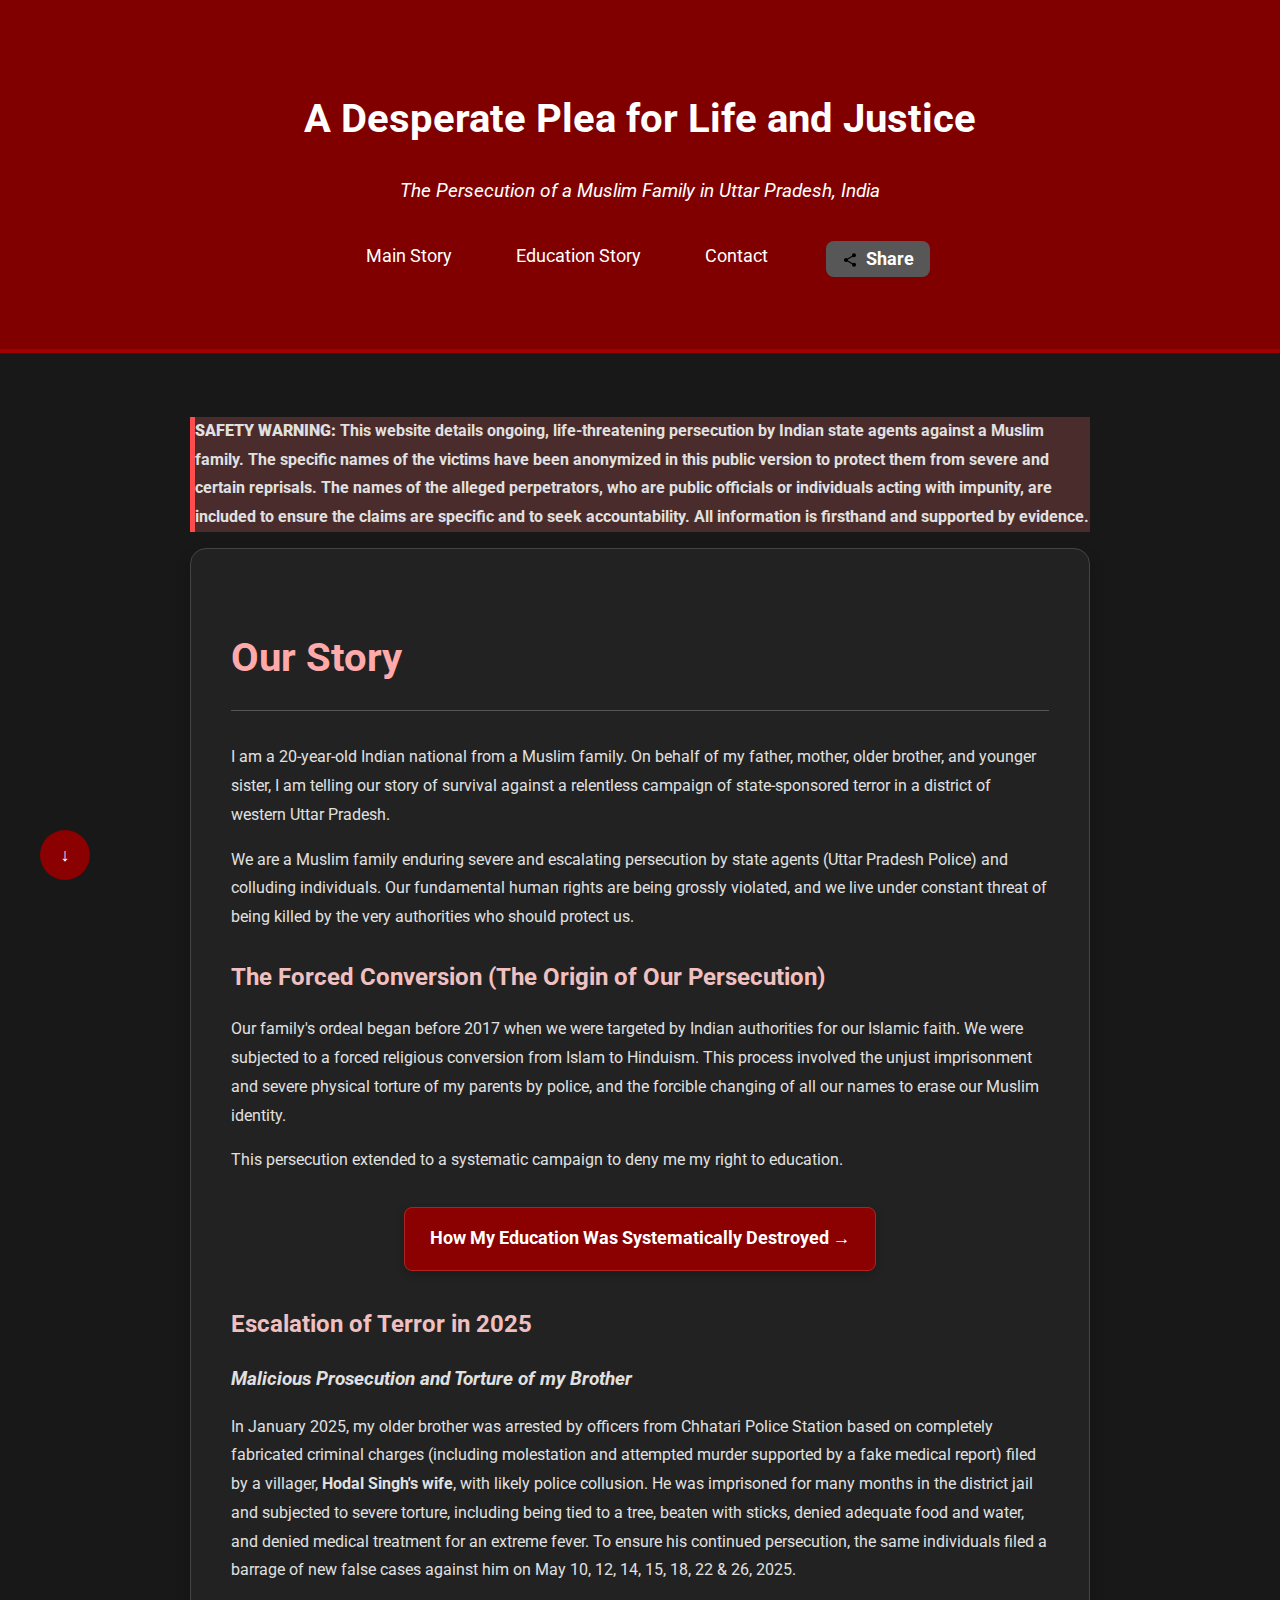
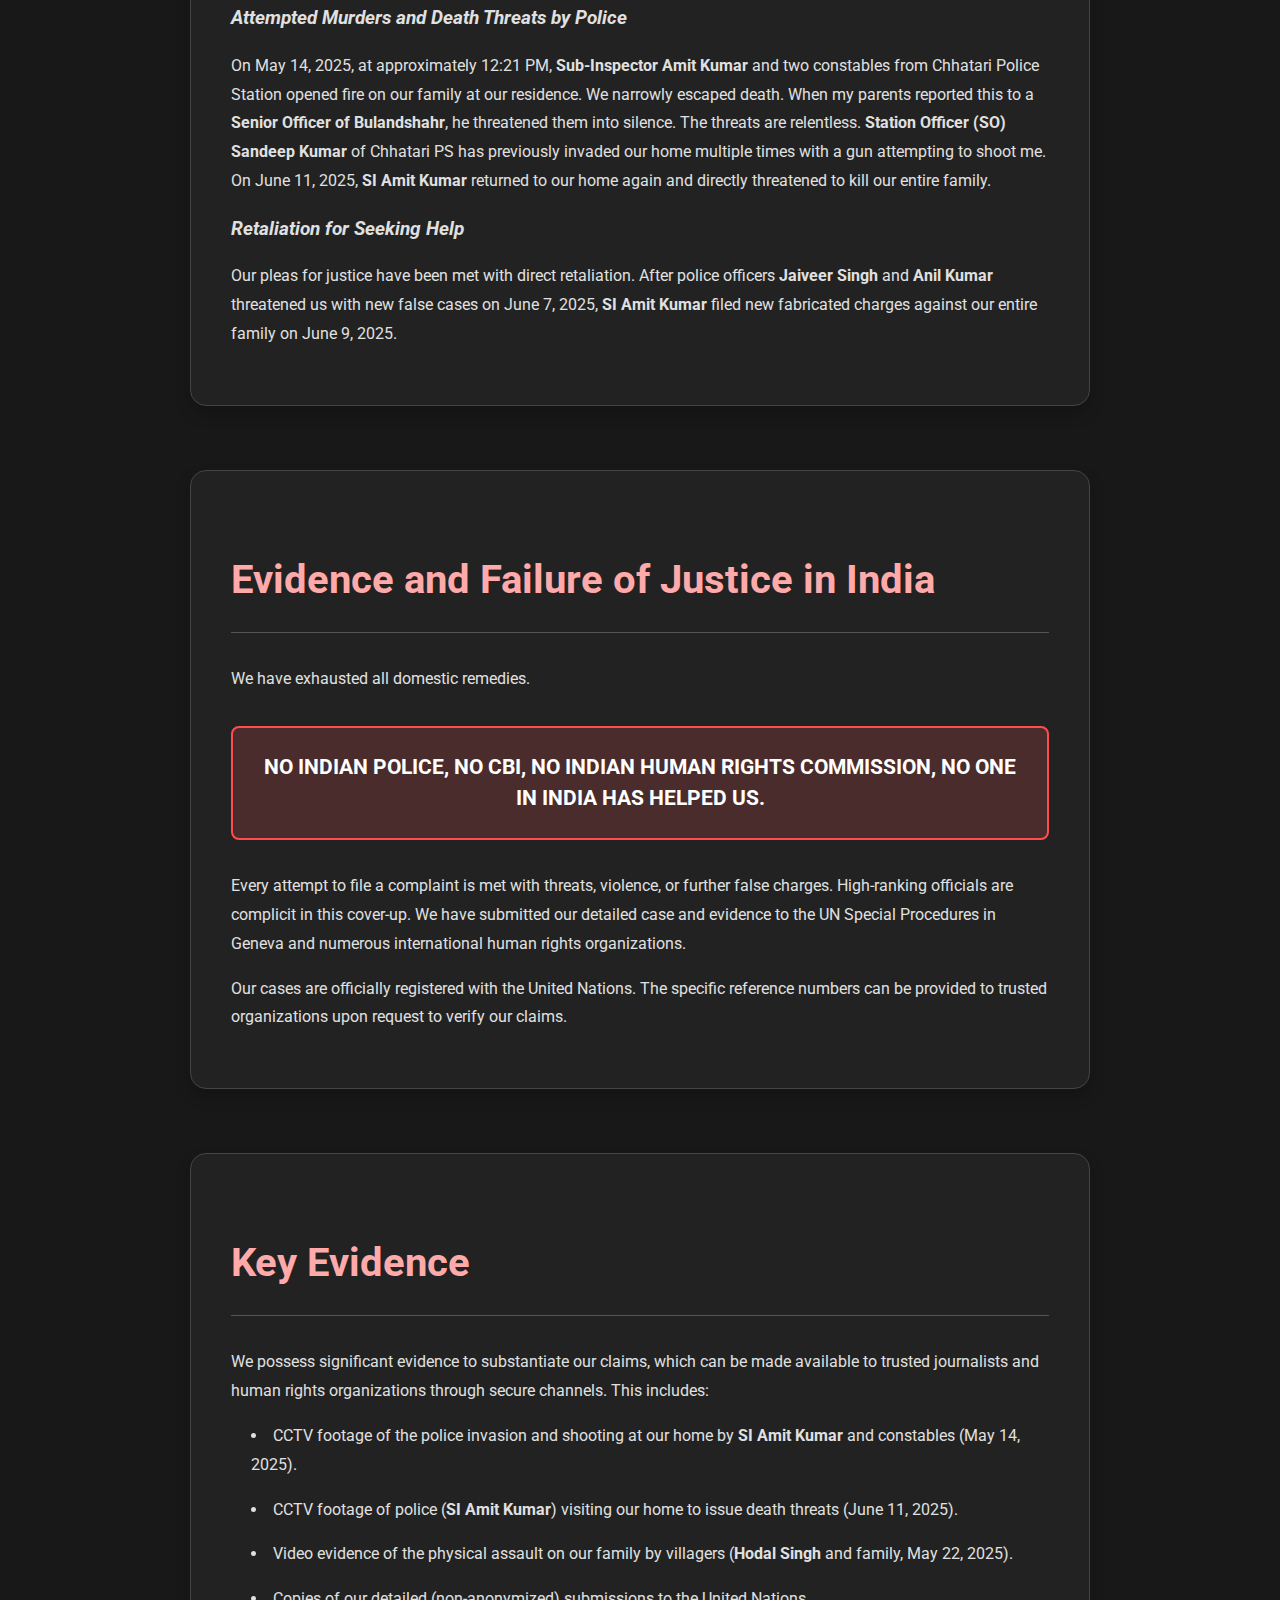
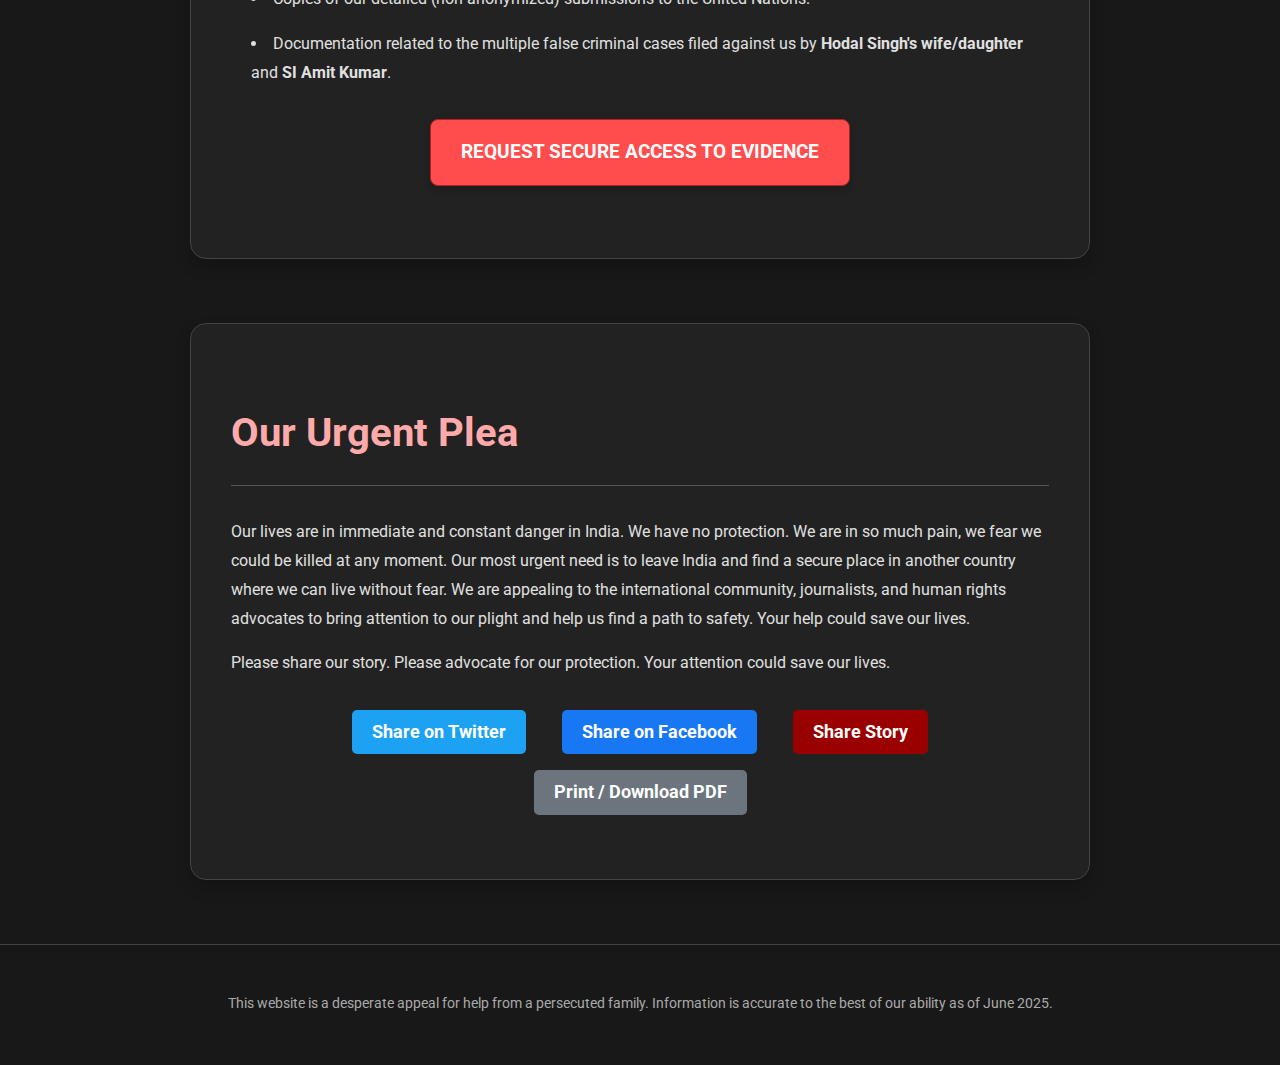
<file: index.html>
<!DOCTYPE html>
<html lang="en">
<head>
    <meta charset="UTF-8">
<!-- Google tag (gtag.js) -->
<script async src="https://www.googletagmanager.com/gtag/js?id=G-2F0FGEMJSQ"></script>
<script>
  window.dataLayer = window.dataLayer || [];
  function gtag(){dataLayer.push(arguments);}
  gtag('js', new Date());

  gtag('config', 'G-2F0FGEMJSQ');
</script>
    <meta name="viewport" content="width=device-width, initial-scale=1.0">
    <title>An Urgent Plea for Justice: Persecution of a Muslim Family in India</title>
    <meta name="description" content="The story of an Indian Muslim family facing forced conversion, police torture, attempted murders by named officials, and malicious prosecution in Uttar Pradesh, India.">
    <meta name="google-site-verification" content="EBd3vkMq4-QWsZ9kkEVolc2pK1r_UtcwUhsVyG9e6uw" />

    <!-- Open Graph / Facebook -->
    <meta property="og:type" content="website">
    <meta property="og:url" content="https://indianhumanrightscase.github.io/">
    <meta property="og:title" content="An Urgent Plea for Justice: Persecution of a Muslim Family in India">
    <meta property="og:description" content="The story of an Indian Muslim family facing forced conversion, police torture, attempted murders by named officials, and malicious prosecution in Uttar Pradesh, India.">
    <meta property="og:image" itemprop="image" content="https://indianhumanrightscase.github.io/images/social-preview.webp">
    <meta property="og:image:secure_url" content="https://indianhumanrightscase.github.io/images/social-preview.webp">
    <meta property="og:image:type" content="image/webp">
    <meta property="og:image:width" content="1200">
    <meta property="og:image:height" content="630">

    <!-- Twitter -->
    <meta name="twitter:card" content="summary_large_image">
    <meta name="twitter:url" content="https://indianhumanrightscase.github.io/">
    <meta name="twitter:title" content="An Urgent Plea for Justice: Persecution of a Muslim Family in India">
    <meta name="twitter:description" content="The story of an Indian Muslim family facing forced conversion, police torture, attempted murders by named officials, and malicious prosecution in Uttar Pradesh, India.">
    <meta name="twitter:image" content="https://indianhumanrightscase.github.io/images/social-preview.webp">
    <link rel="icon" href="images/favicon.svg" type="image/svg+xml">
    <!-- Link to your CSS file -->
    <link rel="stylesheet" href="normalize.css">
    <link rel="stylesheet" href="style.css">
    <!-- Google Fonts for better readability -->
    <link rel="preconnect" href="https://fonts.googleapis.com">
    <link rel="preconnect" href="https://fonts.gstatic.com" crossorigin>
    <link href="https://fonts.googleapis.com/css2?family=Roboto:wght@400;700&display=swap" rel="stylesheet">
</head>
<body>
    <div data-include="header.html"></div>
    <main>
        <aside class="disclaimer" role="alert">
            <p><strong>SAFETY WARNING:</strong> This website details ongoing, life-threatening persecution by Indian state agents against a Muslim family. The specific names of the victims have been anonymized in this public version to protect them from severe and certain reprisals. The names of the alleged perpetrators, who are public officials or individuals acting with impunity, are included to ensure the claims are specific and to seek accountability. All information is firsthand and supported by evidence.</p>
        </aside>
        <section id="story">
            <h2>Our Story</h2>
            <p>I am a 20-year-old Indian national from a Muslim family. On behalf of my father, mother, older brother, and younger sister, I am telling our story of survival against a relentless campaign of state-sponsored terror in a district of western Uttar Pradesh.</p>
            <p>We are a Muslim family enduring severe and escalating persecution by state agents (Uttar Pradesh Police) and colluding individuals. Our fundamental human rights are being grossly violated, and we live under constant threat of being killed by the very authorities who should protect us.</p>
            <h3>The Forced Conversion (The Origin of Our Persecution)</h3>
            <p>Our family's ordeal began before 2017 when we were targeted by Indian authorities for our Islamic faith. We were subjected to a forced religious conversion from Islam to Hinduism. This process involved the unjust imprisonment and severe physical torture of my parents by police, and the forcible changing of all our names to erase our Muslim identity.</p>
      <p>This persecution extended to a systematic campaign to deny me my right to education.</p>
      <div class="details-link-container">
        <a href="education.html" class="details-link">How My Education Was Systematically Destroyed →</a>
      </div>
            <h3>Escalation of Terror in 2025</h3>
            <h4>Malicious Prosecution and Torture of my Brother</h4>
            <p>In January 2025, my older brother was arrested by officers from Chhatari Police Station based on completely fabricated criminal charges (including molestation and attempted murder supported by a fake medical report) filed by a villager, <strong>Hodal Singh's wife</strong>, with likely police collusion. He was imprisoned for many months in the district jail and subjected to severe torture, including being tied to a tree, beaten with sticks, denied adequate food and water, and denied medical treatment for an extreme fever. To ensure his continued persecution, the same individuals filed a barrage of new false cases against him on May 10, 12, 14, 15, 18, 22 & 26, 2025.</p>
            <h4>Attempted Murders and Death Threats by Police</h4>
            <p>On May 14, 2025, at approximately 12:21 PM, <strong>Sub-Inspector Amit Kumar</strong> and two constables from Chhatari Police Station opened fire on our family at our residence. We narrowly escaped death. When my parents reported this to a <strong>Senior Officer of Bulandshahr</strong>, he threatened them into silence. The threats are relentless. <strong>Station Officer (SO) Sandeep Kumar</strong> of Chhatari PS has previously invaded our home multiple times with a gun attempting to shoot me. On June 11, 2025, <strong>SI Amit Kumar</strong> returned to our home again and directly threatened to kill our entire family.</p>
            <h4>Retaliation for Seeking Help</h4>
            <p>Our pleas for justice have been met with direct retaliation. After police officers <strong>Jaiveer Singh</strong> and <strong>Anil Kumar</strong> threatened us with new false cases on June 7, 2025, <strong>SI Amit Kumar</strong> filed new fabricated charges against our entire family on June 9, 2025.</p>
        </section>
        <section id="evidence-remedies">
            <h2>Evidence and Failure of Justice in India</h2>
            <p>We have exhausted all domestic remedies.</p>
            <p class="no-help-statement"><strong>No Indian Police, No CBI, No Indian Human Rights Commission, No One In India Has Helped Us.</strong></p>
            <p>Every attempt to file a complaint is met with threats, violence, or further false charges. High-ranking officials are complicit in this cover-up. We have submitted our detailed case and evidence to the UN Special Procedures in Geneva and numerous international human rights organizations.</p>
            <p>Our cases are officially registered with the United Nations. The specific reference numbers can be provided to trusted organizations upon request to verify our claims.</p>
        </section>
        <section id="key-evidence">
            <h2>Key Evidence</h2>
            <p>We possess significant evidence to substantiate our claims, which can be made available to trusted journalists and human rights organizations through secure channels. This includes:</p>
            <ul>
                <li>CCTV footage of the police invasion and shooting at our home by <strong>SI Amit Kumar</strong> and constables (May 14, 2025).</li>
                <li>CCTV footage of police (<strong>SI Amit Kumar</strong>) visiting our home to issue death threats (June 11, 2025).</li>
                <li>Video evidence of the physical assault on our family by villagers (<strong>Hodal Singh</strong> and family, May 22, 2025).</li>
                <li>Copies of our detailed (non-anonymized) submissions to the United Nations.</li>
                <li>Documentation related to the multiple false criminal cases filed against us by <strong>Hodal Singh's wife/daughter</strong> and <strong>SI Amit Kumar</strong>.</li>
            </ul>
            <div class="details-link-container">
                <a href="contact.html" class="details-link cta-button">Request Secure Access to Evidence</a>
            </div>
        </section>
        <section id="call-to-action">
            <h2>Our Urgent Plea</h2>
            <p>Our lives are in immediate and constant danger in India. We have no protection. We are in so much pain, we fear we could be killed at any moment. Our most urgent need is to leave India and find a secure place in another country where we can live without fear. We are appealing to the international community, journalists, and human rights advocates to bring attention to our plight and help us find a path to safety. Your help could save our lives.</p>
            <p>Please share our story. Please advocate for our protection. Your attention could save our lives.</p>
            <div class="share-buttons">
                <button class="share-btn twitter" aria-label="Share this story on Twitter">Share on Twitter</button>
                <button class="share-btn facebook" aria-label="Share this story on Facebook">Share on Facebook</button>
                <button class="share-btn js-share-button" aria-label="Share this story"><span class="share-text">Share Story</span></button>
                <button class="share-btn print" aria-label="Print or Download as PDF">Print / Download PDF</button>
            </div>
        </section>
    </main>
    <div data-include="footer.html"></div>
    <!-- Link to your JavaScript file -->
    <script src="include.js"></script>
    <script src="script.min.js"></script>
    <button id="go-to-bottom-btn" title="Go to bottom" aria-label="Go to the bottom of the page">↓</button>
    <button id="back-to-top-btn" title="Go to top" aria-label="Go back to the top of the page">↑</button>
</body>
</html>
</file>
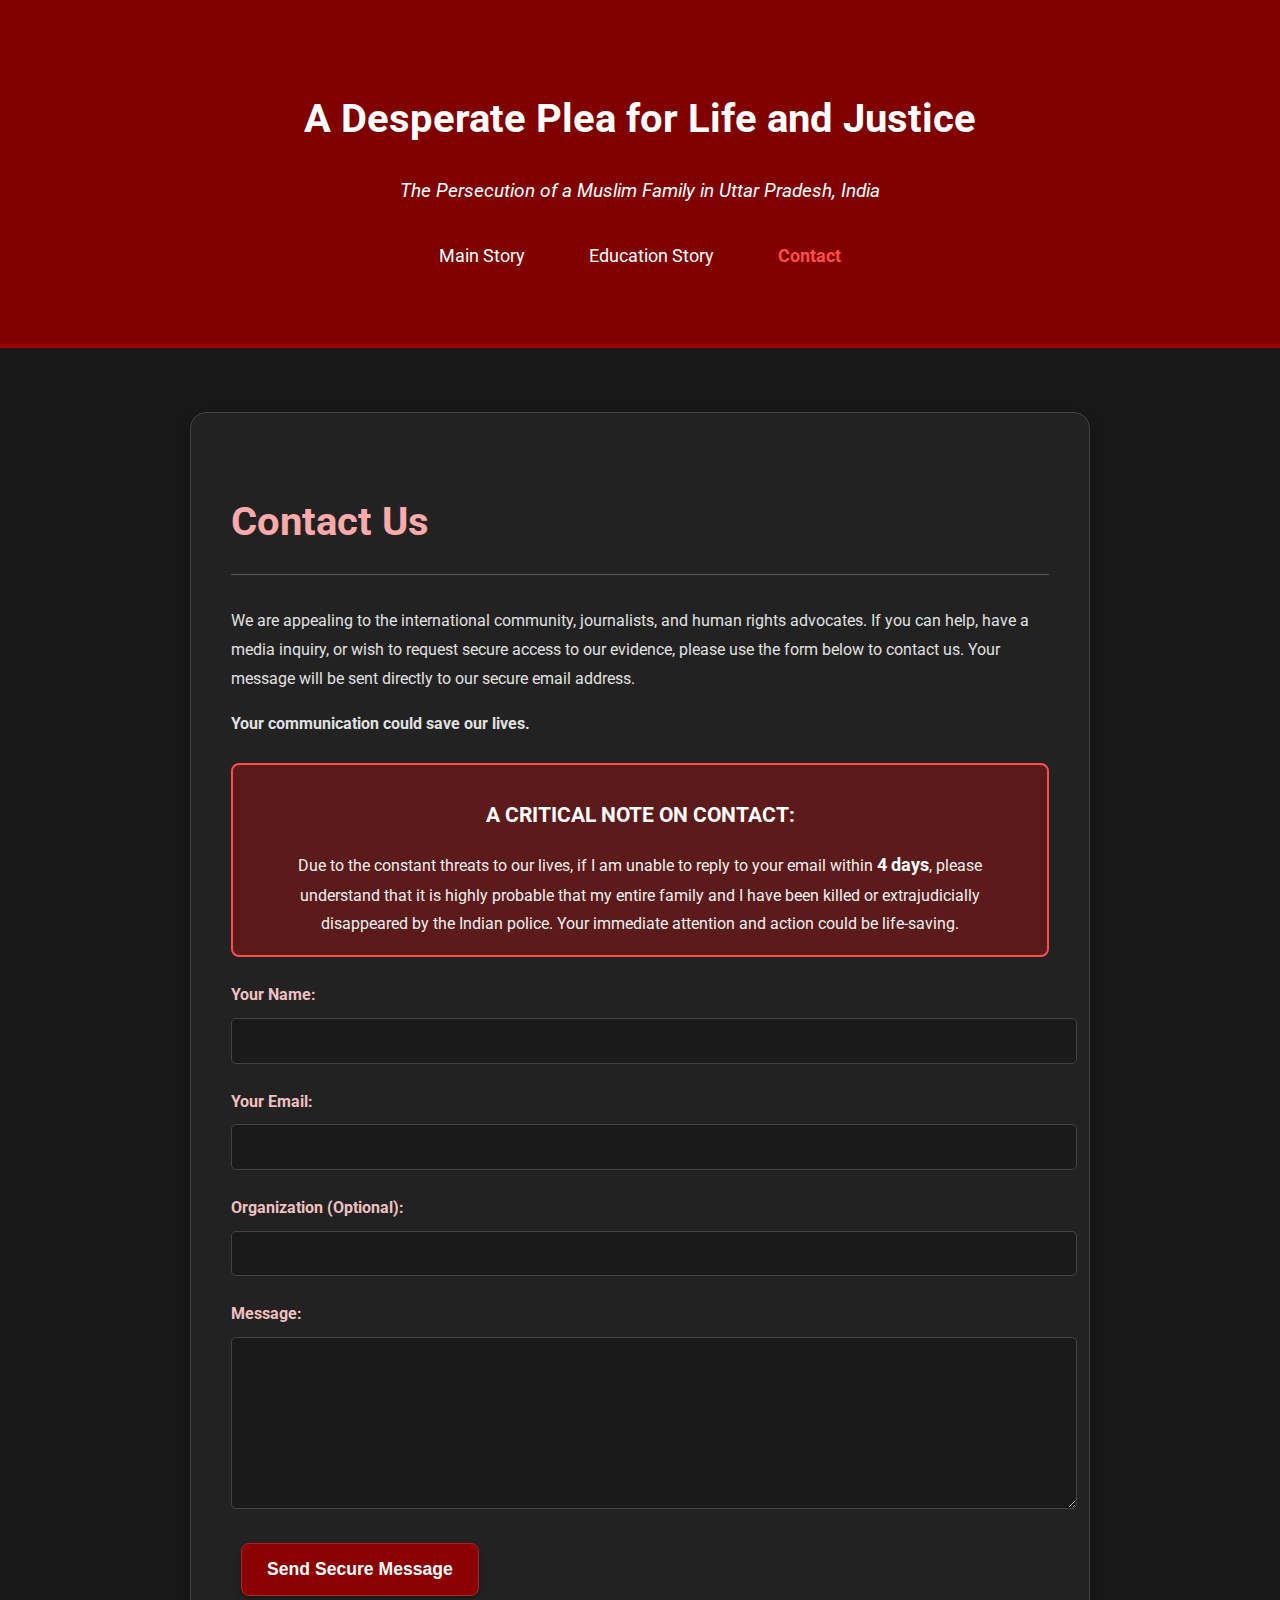
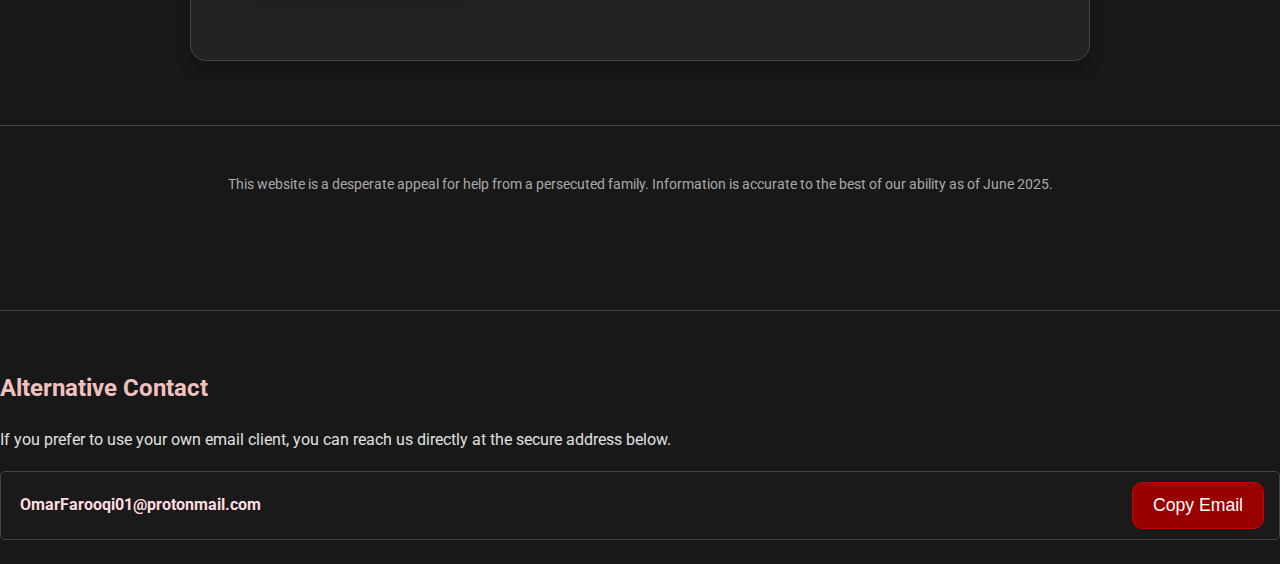
<file: contact.html>
<!DOCTYPE html>
<html lang="en">
<head>
    <meta charset="UTF-8">
    <meta name="viewport" content="width=device-width, initial-scale=1.0">
    <title>Contact Us - An Urgent Plea for Justice</title>
    <meta name="description" content="Contact the family to offer help, for media inquiries, or to request access to evidence.">
    <link rel="icon" href="images/favicon.svg" type="image/svg+xml">
    <link rel="stylesheet" href="style.min.css">
    <link rel="preconnect" href="https://fonts.googleapis.com">
    <link rel="preconnect" href="https://fonts.gstatic.com" crossorigin>
    <link href="https://fonts.googleapis.com/css2?family=Roboto:wght@400;700&display=swap" rel="stylesheet">
</head>
<body>
    <header>
        <button class="mobile-nav-toggle" aria-controls="primary-navigation" aria-expanded="false">
            <span class="sr-only">Menu</span>
        </button>
        <h1>A Desperate Plea for Life and Justice</h1>
        <p class="subtitle">The Persecution of a Muslim Family in Uttar Pradesh, India</p>
        <nav class="desktop-navigation">
            <ul role="list">
                <li><a href="index.html">Main Story</a></li>
                <li><a href="education.html">Education Story</a></li>
                <li><a href="contact.html">Contact</a></li>
            </ul>
        </nav>
    </header>
    <nav id="primary-navigation" class="primary-navigation" data-visible="false">
        <ul role="list">
            <li><a href="index.html">Main Story</a></li>
            <li><a href="education.html">Education Story</a></li>
            <li><a href="contact.html">Contact</a></li>
        </ul>
    </nav>
    <main>
        <section id="contact-form-section">
            <h2>Contact Us</h2>
            <p>We are appealing to the international community, journalists, and human rights advocates. If you can help, have a media inquiry, or wish to request secure access to our evidence, please use the form below to contact us. Your message will be sent directly to our secure email address.</p>
            <p><strong>Your communication could save our lives.</strong></p>
            
            <div class="emergency-notice">
                <h4>A Critical Note on Contact:</h4>
                <p>Due to the constant threats to our lives, if I am unable to reply to your email within <strong>4 days</strong>, please understand that it is highly probable that my entire family and I have been killed or extrajudicially disappeared by the Indian police. Your immediate attention and action could be life-saving.</p>
            </div>
            <form id="contact-form" action="https://formspree.io/f/mldlbvqb" method="POST">
                <div class="form-group">
                    <label for="name">Your Name:</label>
                    <input type="text" id="name" name="name" required>
                </div>
                <div class="form-group">
                    <label for="email">Your Email:</label>
                    <input type="email" id="email" name="email" required>
                </div>
                <div class="form-group">
                    <label for="organization">Organization (Optional):</label>
                    <input type="text" id="organization" name="organization">
                </div>
                <div class="form-group">
                    <label for="message">Message:</label>
                    <textarea id="message" name="message" rows="8" required></textarea>
                </div>
                <div class="form-group">
                    <button type="submit" class="details-link">Send Secure Message</button>
                </div>
            </form>
            <div id="form-status"></div>
        </section>
    </main>
    <footer>
        <p>This website is a desperate appeal for help from a persecuted family. Information is accurate to the best of our ability as of June 2025.</p>
    </footer>
    <script src="script.min.js"></script>
</body>
</html>
            <div class="alternative-contact">
                <h3>Alternative Contact</h3>
                <p>If you prefer to use your own email client, you can reach us directly at the secure address below.</p>
                <p id="contact-section" class="email-container">
                    <span id="email-address" data-email="OmarFarooqi01@protonmail.com"></span>
                    <button id="copy-email-btn">Copy Email</button>
                </p>
            </div>
</file>
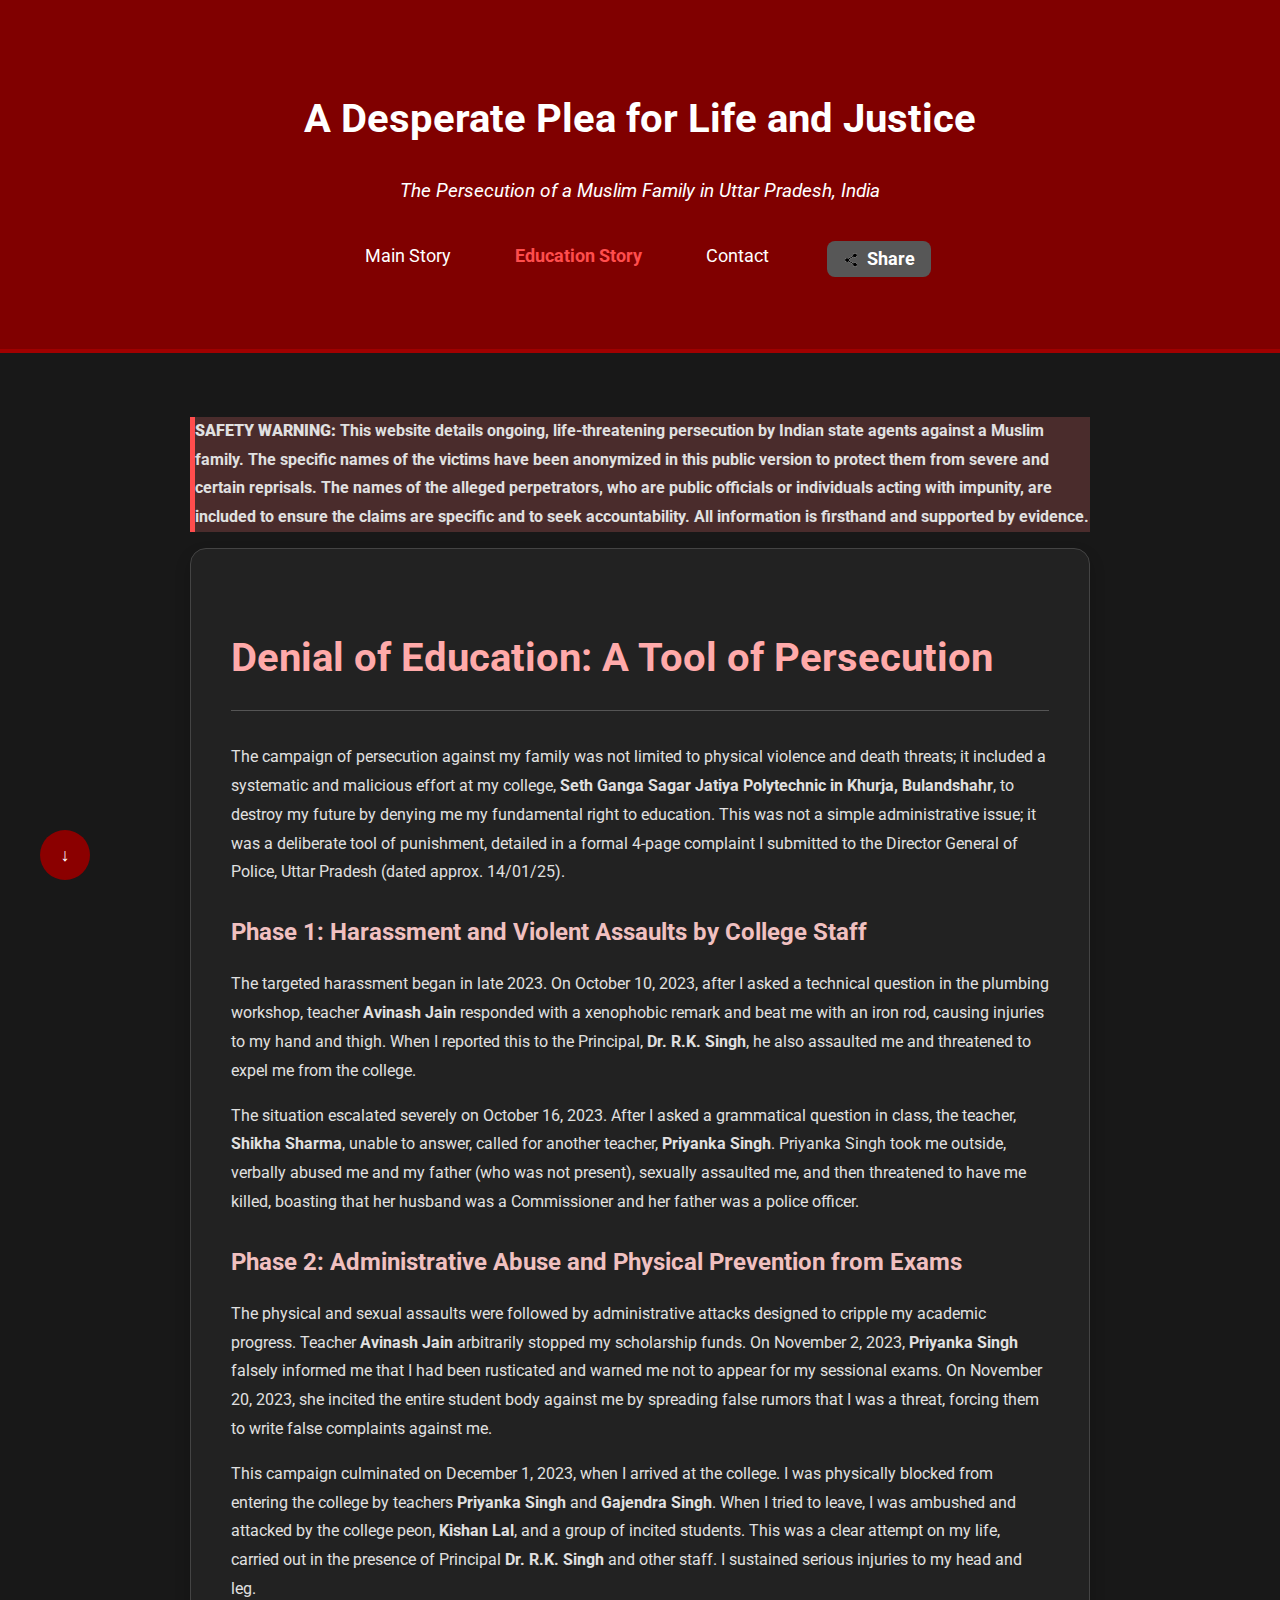
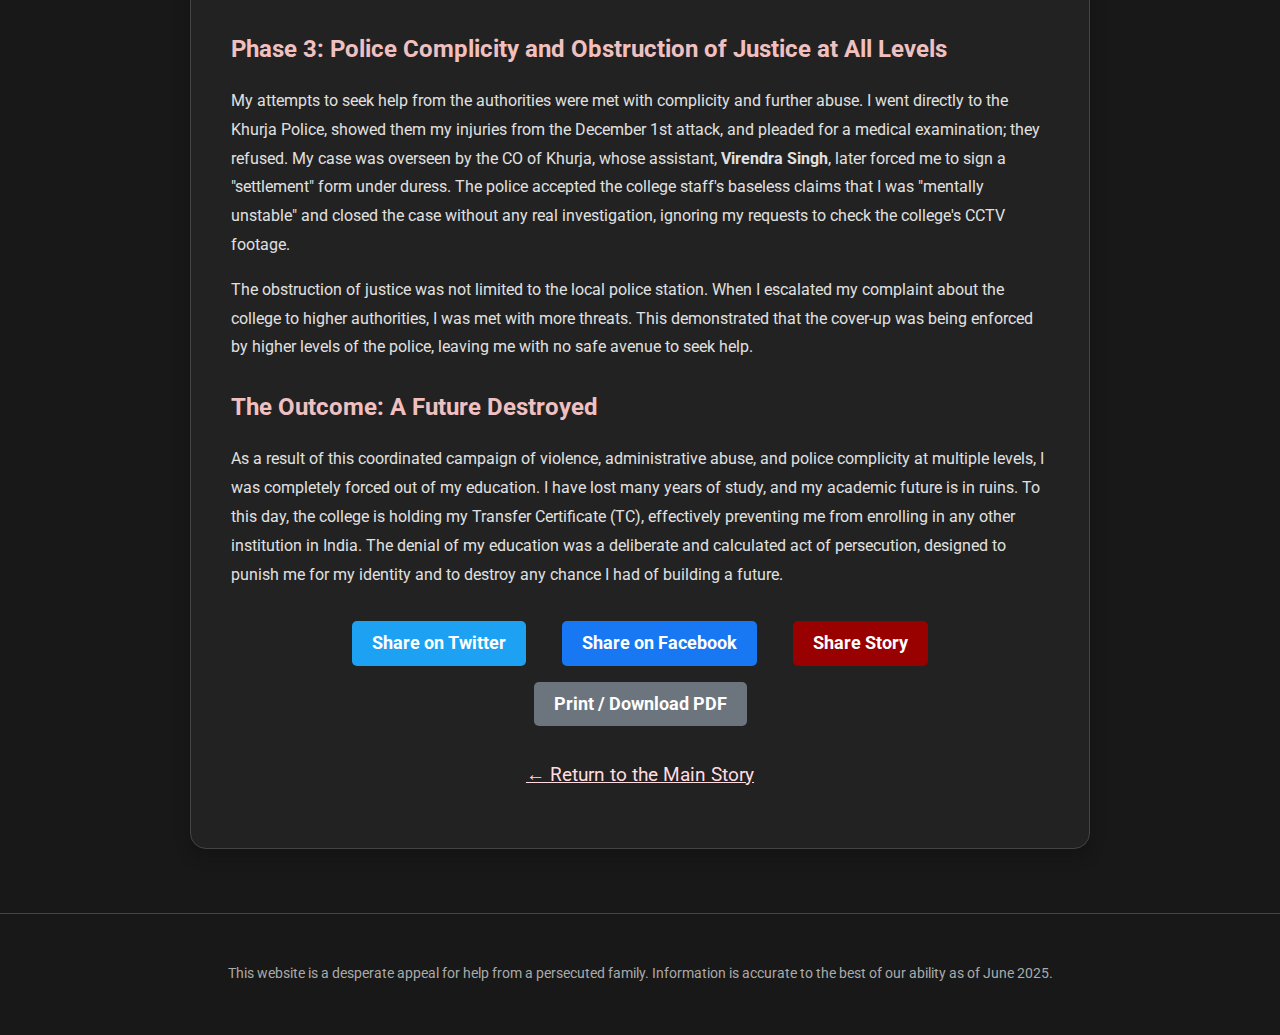
<file: education.html>
<!DOCTYPE html>
<html lang="en">
<head>
    <meta charset="UTF-8">
<!-- Google tag (gtag.js) -->
<script async src="https://www.googletagmanager.com/gtag/js?id=G-2F0FGEMJSQ"></script>
<script>
  window.dataLayer = window.dataLayer || [];
  function gtag(){dataLayer.push(arguments);}
  gtag('js', new Date());

  gtag('config', 'G-2F0FGEMJSQ');
</script>
    <meta name="viewport" content="width=device-width, initial-scale=1.0">
    <title>Denial of Education: A Tool of Persecution</title>
    <meta name="description" content="The detailed story of how college staff and police officials in Uttar Pradesh, India, systematically denied a Muslim student his right to education through harassment, assault, and threats.">

    <!-- Open Graph / Facebook -->
    <meta property="og:type" content="website">
    <meta property="og:url" content="https://indianhumanrightscase.github.io/education.html">
    <meta property="og:title" content="Denial of Education: A Tool of Persecution">
    <meta property="og:description" content="The detailed story of how college staff and police officials in Uttar Pradesh, India, systematically denied a Muslim student his right to education through harassment, assault, and threats.">
    <meta property="og:image" itemprop="image" content="https://indianhumanrightscase.github.io/images/social-preview-education.webp">
    <meta property="og:image:secure_url" content="https://indianhumanrightscase.github.io/images/social-preview-education.webp">
    <meta property="og:image:width" content="1200">
    <meta property="og:image:height" content="630">

    <!-- Twitter -->
    <meta name="twitter:card" content="summary_large_image">
    <meta name="twitter:url" content="https://indianhumanrightscase.github.io/education.html">
    <meta name="twitter:title" content="Denial of Education: A Tool of Persecution">
    <meta name="twitter:description" content="The detailed story of how college staff and police officials in Uttar Pradesh, India, systematically denied a Muslim student his right to education through harassment, assault, and threats.">
    <meta name="twitter:image" content="https://indianhumanrightscase.github.io/images/social-preview-education.webp">
    <link rel="canonical" href="https://indianhumanrightscase.github.io/education.html" />
    <link rel="icon" href="images/favicon.svg" type="image/svg+xml">
    <!-- Link to your CSS file -->
    <link rel="stylesheet" href="normalize.css">
    <link rel="stylesheet" href="style.min.css">
    <!-- Google Fonts for better readability -->
    <link rel="preconnect" href="https://fonts.googleapis.com">
    <link rel="preconnect" href="https://fonts.gstatic.com" crossorigin>
    <link href="https://fonts.googleapis.com/css2?family=Roboto:wght@400;700&display=swap" rel="stylesheet">
</head>
<body>
    <header>
        <button class="mobile-nav-toggle" aria-controls="primary-navigation" aria-expanded="false" aria-label="Open navigation menu">
            <span class="sr-only">Menu</span><span class="menu-icon-label">Menu</span>
        </button>
        <h1>A Desperate Plea for Life and Justice</h1>
        <p class="subtitle">The Persecution of a Muslim Family in Uttar Pradesh, India</p>
        <nav class="desktop-navigation">
            <ul>
                <li><a href="index.html">Main Story</a></li>
                <li><a href="education.html">Education Story</a></li>
                <li><a href="contact.html">Contact</a></li>
                <li><button class="nav-share-button js-share-button"><svg class="share-icon" xmlns="http://www.w3.org/2000/svg" viewBox="0 0 24 24"><path d="M18 16.08c-.76 0-1.44.3-1.96.77L8.91 12.7c.05-.23.09-.46.09-.7s-.04-.47-.09-.7l7.05-4.11c.54.5 1.25.81 2.04.81 1.66 0 3-1.34 3-3s-1.34-3-3-3-3 1.34-3 3c0 .24.04.47.09.7L8.04 9.81C7.5 9.31 6.79 9 6 9c-1.66 0-3 1.34-3 3s1.34 3 3 3c.79 0 1.5-.31 2.04-.81l7.12 4.16c-.05.21-.08.43-.08.65 0 1.66 1.34 3 3 3s3-1.34 3-3-1.34-3-3-3z"/></svg><span class="share-text">Share</span></button></li>
            </ul>
        </nav>
    </header>
    <nav id="primary-navigation" class="primary-navigation" data-visible="false">
        <ul>
            <li><a href="index.html">Main Story</a></li>
            <li><a href="education.html">Education Story</a></li>
            <li><a href="contact.html">Contact</a></li>
            <li><button class="nav-share-button js-share-button"><svg class="share-icon" xmlns="http://www.w3.org/2000/svg" viewBox="0 0 24 24"><path d="M18 16.08c-.76 0-1.44.3-1.96.77L8.91 12.7c.05-.23.09-.46.09-.7s-.04-.47-.09-.7l7.05-4.11c.54.5 1.25.81 2.04.81 1.66 0 3-1.34 3-3s-1.34-3-3-3-3 1.34-3 3c0 .24.04.47.09.7L8.04 9.81C7.5 9.31 6.79 9 6 9c-1.66 0-3 1.34-3 3s1.34 3 3 3c.79 0 1.5-.31 2.04-.81l7.12 4.16c-.05.21-.08.43-.08.65 0 1.66 1.34 3 3 3s3-1.34 3-3-1.34-3-3-3z"/></svg><span class="share-text">Share</span></button></li>
        </ul>
    </nav>
    <main>
        <aside class="disclaimer" role="alert">
            <p><strong>SAFETY WARNING:</strong> This website details ongoing, life-threatening persecution by Indian state agents against a Muslim family. The specific names of the victims have been anonymized in this public version to protect them from severe and certain reprisals. The names of the alleged perpetrators, who are public officials or individuals acting with impunity, are included to ensure the claims are specific and to seek accountability. All information is firsthand and supported by evidence.</p>
        </aside>
        <section id="education-story">
            <h2>Denial of Education: A Tool of Persecution</h2>
            <p>The campaign of persecution against my family was not limited to physical violence and death threats; it included a systematic and malicious effort at my college, <strong>Seth Ganga Sagar Jatiya Polytechnic in Khurja, Bulandshahr</strong>, to destroy my future by denying me my fundamental right to education. This was not a simple administrative issue; it was a deliberate tool of punishment, detailed in a formal 4-page complaint I submitted to the Director General of Police, Uttar Pradesh (dated approx. 14/01/25).</p>
            <h3>Phase 1: Harassment and Violent Assaults by College Staff</h3>
            <p>The targeted harassment began in late 2023. On October 10, 2023, after I asked a technical question in the plumbing workshop, teacher <strong>Avinash Jain</strong> responded with a xenophobic remark and beat me with an iron rod, causing injuries to my hand and thigh. When I reported this to the Principal, <strong>Dr. R.K. Singh</strong>, he also assaulted me and threatened to expel me from the college.</p>
            <p>The situation escalated severely on October 16, 2023. After I asked a grammatical question in class, the teacher, <strong>Shikha Sharma</strong>, unable to answer, called for another teacher, <strong>Priyanka Singh</strong>. Priyanka Singh took me outside, verbally abused me and my father (who was not present), sexually assaulted me, and then threatened to have me killed, boasting that her husband was a Commissioner and her father was a police officer.</p>
            <h3>Phase 2: Administrative Abuse and Physical Prevention from Exams</h3>
            <p>The physical and sexual assaults were followed by administrative attacks designed to cripple my academic progress. Teacher <strong>Avinash Jain</strong> arbitrarily stopped my scholarship funds. On November 2, 2023, <strong>Priyanka Singh</strong> falsely informed me that I had been rusticated and warned me not to appear for my sessional exams. On November 20, 2023, she incited the entire student body against me by spreading false rumors that I was a threat, forcing them to write false complaints against me.</p>
            <p>This campaign culminated on December 1, 2023, when I arrived at the college. I was physically blocked from entering the college by teachers <strong>Priyanka Singh</strong> and <strong>Gajendra Singh</strong>. When I tried to leave, I was ambushed and attacked by the college peon, <strong>Kishan Lal</strong>, and a group of incited students. This was a clear attempt on my life, carried out in the presence of Principal <strong>Dr. R.K. Singh</strong> and other staff. I sustained serious injuries to my head and leg.</p>
            <h3>Phase 3: Police Complicity and Obstruction of Justice at All Levels</h3>
            <p>My attempts to seek help from the authorities were met with complicity and further abuse. I went directly to the Khurja Police, showed them my injuries from the December 1st attack, and pleaded for a medical examination; they refused. My case was overseen by the CO of Khurja, whose assistant, <strong>Virendra Singh</strong>, later forced me to sign a "settlement" form under duress. The police accepted the college staff's baseless claims that I was "mentally unstable" and closed the case without any real investigation, ignoring my requests to check the college's CCTV footage.</p>
            <p>The obstruction of justice was not limited to the local police station. When I escalated my complaint about the college to higher authorities, I was met with more threats. This demonstrated that the cover-up was being enforced by higher levels of the police, leaving me with no safe avenue to seek help.</p>
            <h3>The Outcome: A Future Destroyed</h3>
            <p>As a result of this coordinated campaign of violence, administrative abuse, and police complicity at multiple levels, I was completely forced out of my education. I have lost many years of study, and my academic future is in ruins. To this day, the college is holding my Transfer Certificate (TC), effectively preventing me from enrolling in any other institution in India. The denial of my education was a deliberate and calculated act of persecution, designed to punish me for my identity and to destroy any chance I had of building a future.</p>
            <div class="share-buttons">
                <button class="share-btn twitter" aria-label="Share this story on Twitter">Share on Twitter</button>
                <button class="share-btn facebook" aria-label="Share this story on Facebook">Share on Facebook</button>
                <button class="share-btn js-share-button" aria-label="Share this story"><span class="share-text">Share Story</span></button>
                <button class="share-btn print" aria-label="Print or Download as PDF">Print / Download PDF</button>
            </div>
            <p style="text-align: center; font-size: 1.2rem; margin-top: 2rem;">
                <a href="index.html" class="return-link">← Return to the Main Story</a>
            </p>
        </section>
    </main>
    <footer>
        <p>This website is a desperate appeal for help from a persecuted family. Information is accurate to the best of our ability as of June 2025.</p>
    </footer>
    <!-- Link to your JavaScript file -->
    <script src="script.min.js"></script>
    <button id="go-to-bottom-btn" title="Go to bottom" aria-label="Go to the bottom of the page">↓</button>
    <button id="back-to-top-btn" title="Go to top" aria-label="Go back to the top of the page">↑</button>

</body>
</html>
</file>
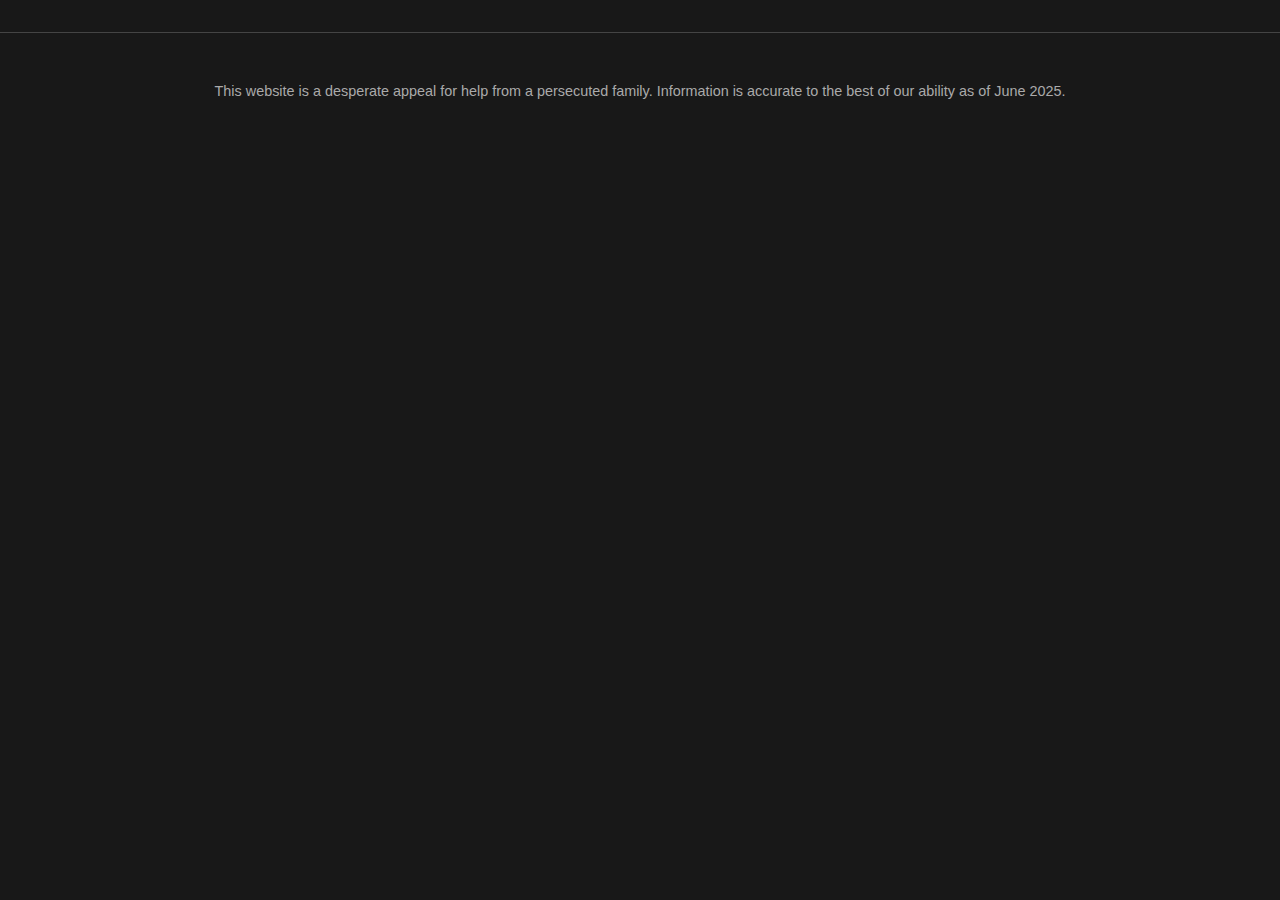
<file: footer.html>
<!DOCTYPE html>
<html lang="en">
<head>
    <meta charset="UTF-8">
    <meta name="viewport" content="width=device-width, initial-scale=1.0">
    <title>Footer</title>
    <link rel="stylesheet" href="style.css">
</head>
<body>
    <footer>
        <p>This website is a desperate appeal for help from a persecuted family. Information is accurate to the best of our ability as of June 2025.</p>
    </footer>
</body>
</html>
</file>
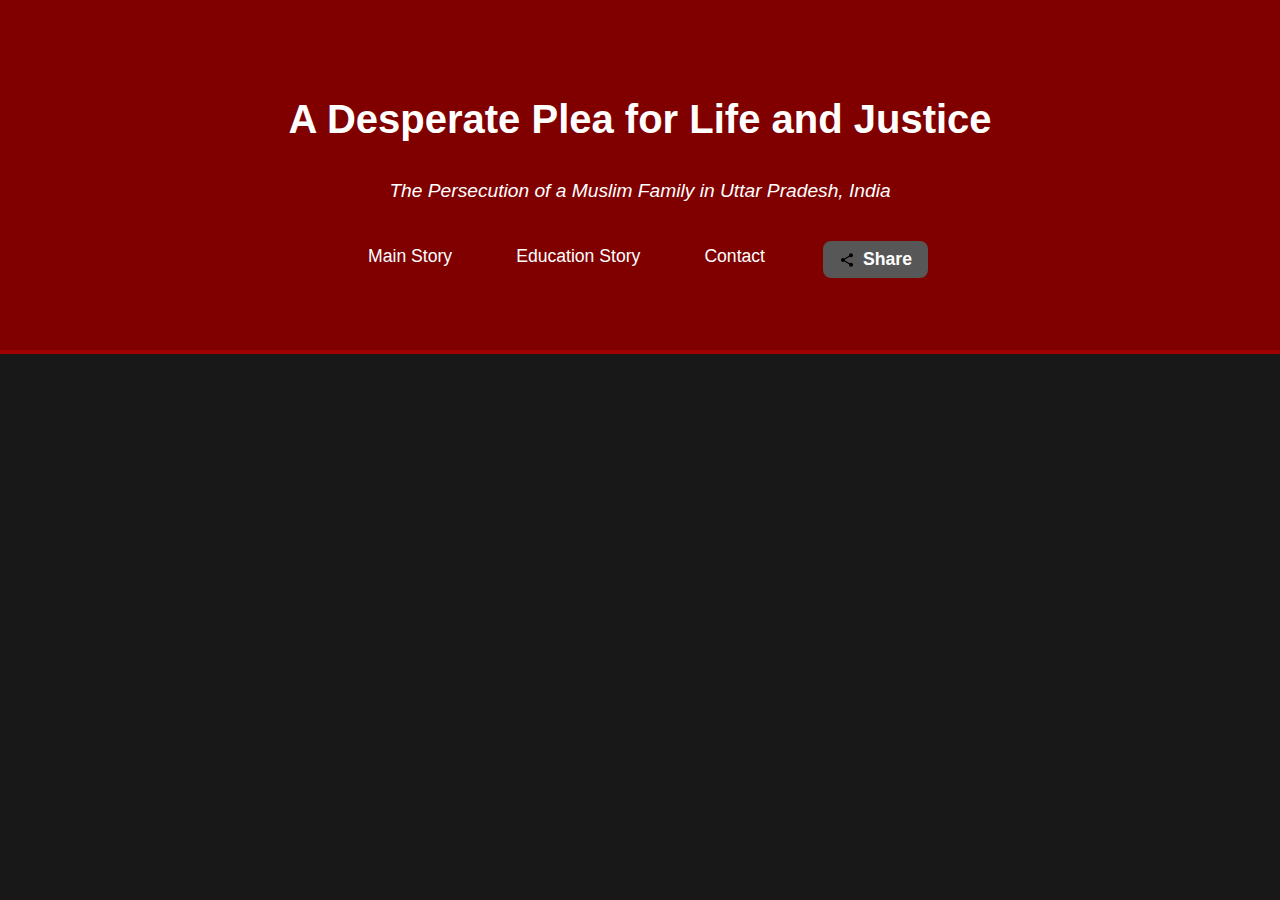
<file: header.html>
<!DOCTYPE html>
<html lang="en">
<head>
    <meta charset="UTF-8">
    <meta name="viewport" content="width=device-width, initial-scale=1.0">
    <title>Header</title>
    <link rel="stylesheet" href="style.css">
</head>
<body>
    <header>
        <button class="mobile-nav-toggle" aria-controls="primary-navigation" aria-expanded="false" aria-label="Open navigation menu">
            <span class="sr-only">Menu</span><span class="menu-icon-label">Menu</span>
        </button>
        <h1>A Desperate Plea for Life and Justice</h1>
        <p class="subtitle">The Persecution of a Muslim Family in Uttar Pradesh, India</p>
        <nav class="desktop-navigation">
            <ul>
                <li><a href="index.html">Main Story</a></li>
                <li><a href="education.html">Education Story</a></li>
                <li><a href="contact.html">Contact</a></li>
                <li><button class="nav-share-button js-share-button"><svg class="share-icon" xmlns="http://www.w3.org/2000/svg" viewBox="0 0 24 24"><path d="M18 16.08c-.76 0-1.44.3-1.96.77L8.91 12.7c.05-.23.09-.46.09-.7s-.04-.47-.09-.7l7.05-4.11c.54.5 1.25.81 2.04.81 1.66 0 3-1.34 3-3s-1.34-3-3-3-3 1.34-3 3c0 .24.04.47.09.7L8.04 9.81C7.5 9.31 6.79 9 6 9c-1.66 0-3 1.34-3 3s1.34 3 3 3c.79 0 1.5-.31 2.04-.81l7.12 4.16c-.05.21-.08.43-.08.65 0 1.66 1.34 3 3 3s3-1.34 3-3-1.34-3-3-3z"/></svg><span class="share-text">Share</span></button></li>
            </ul>
        </nav>
    </header>
    <nav id="primary-navigation" class="primary-navigation" data-visible="false">
        <ul>
            <li><a href="index.html">Main Story</a></li>
            <li><a href="education.html">Education Story</a></li>
            <li><a href="contact.html">Contact</a></li>
            <li><button class="nav-share-button js-share-button"><svg class="share-icon" xmlns="http://www.w3.org/2000/svg" viewBox="0 0 24 24"><path d="M18 16.08c-.76 0-1.44.3-1.96.77L8.91 12.7c.05-.23.09-.46.09-.7s-.04-.47-.09-.7l7.05-4.11c.54.5 1.25.81 2.04.81 1.66 0 3-1.34 3-3s-1.34-3-3-3-3 1.34-3 3c0 .24.04.47.09.7L8.04 9.81C7.5 9.31 6.79 9 6 9c-1.66 0-3 1.34-3 3s1.34 3 3 3c.79 0 1.5-.31 2.04-.81l7.12 4.16c-.05.21-.08.43-.08.65 0 1.66 1.34 3 3 3s3-1.34 3-3-1.34-3-3-3z"/></svg><span class="share-text">Share</span></button></li>
        </ul>
    </nav>
</body>
</html>
</file>
<file: style.css>
/* ==========================================================================
   Base Styles & Resets
   ========================================================================== */
html {
    scroll-behavior: smooth;
}

body {
    font-family: 'Roboto', sans-serif;
    line-height: 1.8;
    background-color: #181818;
    color: #e0e0e0;
    margin: 0;
}

/* ==========================================================================
   Header
   ========================================================================== */
header {
    background-color: #800000; /* Dark Red */
    color: #ffffff;
    padding: 3.5rem 2rem;
    text-align: center;
    border-bottom: 4px solid #a00000;
}

header h1 {
    font-size: 2.5rem;
    margin-bottom: 0.5rem;
}

header .subtitle {
    font-size: 1.2rem;
    font-style: italic;
}

/* ==========================================================================
   Main Content & Sections
   ========================================================================== */
main {
    max-width: 900px;
    margin: 4rem auto;
    padding: 0 2.5rem;
}

section {
    background-color: #222;
    border: 1px solid #444;
    padding: 2.5rem;
    margin-bottom: 4rem;
    border-radius: 16px;
    box-shadow: 0 8px 16px rgba(0, 0, 0, 0.2);
}

.disclaimer {
    background-color: #4a2c2c;
    border-left: 5px solid #ff4d4d;
    font-weight: 700;
}

.no-help-statement {
    background-color: #4a2c2c;
    border: 2px solid #ff4d4d;
    border-radius: 8px;
    padding: 1.5rem;
    margin: 2rem 0;
    text-align: center;
    font-size: 1.3rem;
    line-height: 1.5;
    color: #ffffff;
}

.no-help-statement strong {
    font-weight: 700;
    text-transform: uppercase;
}

/* ==========================================================================
   Typography
   ========================================================================== */
h2 {
    font-size: 2.5rem;
    color: #ffaaaa;
    margin-bottom: 2rem;
    border-bottom: 1px solid #555;
    padding-bottom: 1rem;
}

h3 {
    font-size: 1.5rem;
    color: #f0c0c0;
    margin-top: 1.5rem;
    margin-bottom: 0.5rem;
}

h4 {
    font-size: 1.2rem;
    color: #e0e0e0;
    margin-top: 1rem;
    margin-bottom: 0.25rem;
    font-style: italic;
}

p {
    margin-bottom: 1rem;
}

ul {
    list-style-position: inside;
    padding-left: 20px;
}

li {
    margin-bottom: 1rem;
}

/* ==========================================================================
   Interactive Elements (Buttons, Links)
   ========================================================================== */
button {
    background-color: #990000;
    color: white;
    border: 1px solid #c00;
    padding: 12px 20px;
    border-radius: 10px;
    cursor: pointer;
    font-size: 1.1rem;
    margin-left: 10px;
    transition: background-color 0.3s, transform 0.3s;
    white-space: nowrap;
}

button:hover {
    background-color: #b30000;
    transform: translateY(-3px);
}

.details-link {
    display: inline-block;
    background-color: #8B0000;
    color: #ffffff;
    padding: 15px 25px;
    border-radius: 8px;
    text-decoration: none;
    font-weight: 700;
    transition: background-color 0.3s, transform 0.3s, box-shadow 0.3s;
    border: 1px solid #B22222;
    box-shadow: 0 4px 8px rgba(0, 0, 0, 0.2);
    font-size: 1.1rem;
}

.details-link:hover,
.cta-button:hover {
    background-color: #B22222;
    transform: translateY(-3px) scale(1.05);
    box-shadow: 0 6px 12px rgba(0, 0, 0, 0.3);
}

.return-link {
    color: #ffdce0; /* Lighter Pink for better contrast */
    text-decoration: underline;
}

.return-link:hover {
    color: #ffffff;
}

/* ==========================================================================
   Share Buttons & Back to Top
   ========================================================================== */
.share-buttons {
    display: flex;
    flex-wrap: wrap;
    justify-content: center;
    gap: 1rem;
    margin-top: 2rem;
    margin-bottom: 1.5rem;
}

.share-btn {
    display: inline-block;
    margin: 0 10px;
    padding: 12px 20px;
    border-radius: 5px;
    color: #ffffff;
    text-decoration: none;
    font-weight: 700;
    transition: background-color 0.3s, transform 0.2s;
    border: none;
    cursor: pointer;
}


.share-btn.twitter {
    background-color: #1DA1F2;
}

.share-btn.twitter:hover {
    background-color: #0d8ddb;
    transform: translateY(-2px);
}

.share-btn.facebook {
    background-color: #1877F2;
}

.share-btn.facebook:hover {
    background-color: #125db1;
    transform: translateY(-2px);
}

.share-btn.print {
    background-color: #6c757d;
}

.share-btn.print:hover {
    background-color: #5a6268;
    transform: translateY(-2px);
}

#go-to-bottom-btn {
    display: block; /* Shown by default */
    position: fixed;
    bottom: 20px;
    left: 30px;
    z-index: 99;
    font-size: 18px;
    border: none;
    outline: none;
    background-color: #8B0000;
    color: white;
    cursor: pointer;
    padding: 15px;
    border-radius: 50%;
    width: 50px;
    height: 50px;
    line-height: 18px;
    text-align: center;
}

#go-to-bottom-btn:hover {
    background-color: #B22222;
}

#back-to-top-btn {
    display: none; /* Hidden by default */
    position: fixed;
    bottom: 20px;
    right: 30px;
    z-index: 99;
    font-size: 18px;
    border: none;
    outline: none;
    background-color: #8B0000;
    color: white;
    cursor: pointer;
    padding: 15px;
    border-radius: 50%;
    width: 50px;
    height: 50px;
    line-height: 18px; /* Center the arrow */
    text-align: center;
}

#back-to-top-btn:hover {
    background-color: #B22222;
}


/* ==========================================================================
   Specific Components
   ========================================================================== */
.email-container {
    display: flex;
    align-items: center;
    justify-content: space-between;
    background-color: #1a1a1a;
    padding: 10px 15px;
    border-radius: 5px;
    border: 1px solid #444;
    flex-wrap: wrap;
    gap: 10px;
}

#email-address::before {
    content: attr(data-email);
}

#email-address {
    font-weight: 700;
    color: #ffdce0; /* Lighter Pink for better contrast */
    transition: background-color 0.3s;
    padding: 2px 4px;
    border-radius: 3px;
}

.highlight-copy {
    background-color: #4a4a2c; /* A subtle highlight color */
}

.emergency-notice {
    background-color: #5c1a1a;
    border: 2px solid #ff4d4d;
    border-radius: 8px;
    padding: 1rem 1.5rem;
    margin: 1.5rem 0;
    text-align: center;
}

.emergency-notice h4 {
    font-size: 1.3rem;
    color: #ffffff;
    margin-bottom: 0.75rem;
    text-transform: uppercase;
    font-style: normal; /* Override italic style from general h4 if needed */
}

.emergency-notice p {
    color: #f0f0f0;
    margin-bottom: 0;
}

.emergency-notice strong {
    color: #ffffff;
    font-size: 1.1em;
}

.details-link-container {
    text-align: center;
    margin-top: 2rem;
    margin-bottom: 2rem;
}
.return-link-wrapper {
    text-align: center;
    font-size: 1.2rem;
}



/* ==========================================================================
   Footer
   ========================================================================== */
footer {
    text-align: center;
    padding: 2rem 1rem;
    margin-top: 2rem;
    color: #aaa;
    font-size: 0.9rem;
    border-top: 1px solid #444;
}

/* ==========================================================================
   Responsive Design
   ========================================================================== */
/* Responsive Design for Tablets and smaller devices */
@media (max-width: 820px) {
    body {
        line-height: 1.7;
    }

    header {
        padding: 2.5rem 1.5rem; /* Adjust padding for a better mobile layout */
    }

    header h1 {
        font-size: 2.2rem;
    }

    h2 {
        font-size: 1.8rem;
    }

    h3 {
        font-size: 1.3rem;
    }

    .no-help-statement {
        font-size: 1.2rem;
        padding: 1rem;
    }
}

/* Responsive Design for Mobile Phones */
@media (max-width: 600px) {
    body {
        line-height: 1.7;
    }

    main {
        padding: 0 15px;
    }

    section {
        padding: 1rem;
    }

    header h1 {
        font-size: 1.7rem; /* Adjust for a more balanced look */
    }

    header .subtitle {
        font-size: 1rem;
    }

    h2 {
        font-size: 1.4rem;
    }

    h3 {
        font-size: 1.25rem; /* Fine-tune for better mobile readability */
    }

    .no-help-statement {
        font-size: 1.1rem;
        padding: 1rem;
        margin: 1.5rem 0;
    }

    .details-link {
        padding: 16px 24px; /* Increase padding for easier tapping */
        font-size: 1.1rem;
    }

    .share-buttons {
        flex-direction: column;
        gap: 1rem;
    }

    .share-btn {
        width: 100%;
        margin: 0;
    }

    .email-container {
        flex-direction: column;
        align-items: stretch;
    }

    #copy-email-btn {
        width: 100%;
        margin-top: 10px;
        margin-left: 0;
    }
}


/* ==========================================================================
   Print Styles
   ========================================================================== */

@media print {
    body {
        font-family: 'Times New Roman', Times, serif;
        background-color: #ffffff !important;
        color: #000000 !important;
        margin: 1in;
        line-height: 1.4;
    }

    header, footer, .disclaimer, .emergency-notice, .email-container button, .details-link-container, .return-link, .share-buttons, #go-to-bottom-btn, #back-to-top-btn {
        display: none !important;
    }

    main {
        max-width: none !important;
        width: 100% !important;
        margin: 0 !important;
        padding: 0 !important;
    }
    
    section {
        max-width: none !important;
        width: 100% !important;
        margin: 0 0 2rem 0 !important;
        padding: 0 !important;
        border: none !important;
        background-color: #ffffff !important;
        box-shadow: none !important;
    }

    h1, h2, h3, h4 {
        color: #000000 !important;
        border: none;
        page-break-after: avoid;
    }

    a {
        text-decoration: underline;
        color: #000000;
    }

    #email-address::before {
        content: "Email: " attr(data-email);
    }

    .email-container {
        border: none;
        padding: 0;
    }
}

.cta-button {
    background-color: #ff4d4d;
    color: #ffffff;
    font-size: 1.2rem;
    padding: 15px 30px;
    text-transform: uppercase;
}

/* ==========================================================================
   Mobile Navigation
   ========================================================================== */

.desktop-navigation {
    display: block;
    margin-top: 2rem;
}

.desktop-navigation ul {
    list-style: none;
    padding: 0;
    margin: 0;
    display: flex;
    justify-content: center;
    gap: 2rem;
}

.desktop-navigation a {
    color: #fff;
    text-decoration: none;
    font-size: 1.1rem;
    padding: 0.5rem 1rem;
    border-radius: 8px;
    transition: background-color 0.3s;
}

.desktop-navigation a:hover {
    background-color: #a00000;
}

.primary-navigation {
    display: none;
}

.mobile-nav-toggle {
    display: none;
}

@media (max-width: 600px) {
    .desktop-navigation {
        display: none;
    }

    .primary-navigation {
        display: block;
        position: fixed;
        top: 0;
        right: 0;
        bottom: 0;
        z-index: 1000;
        width: 80%;
        max-width: 250px;
        background: #2c2c2c;
        transform: translateX(100%);
        transition: transform 350ms ease-out;
        box-shadow: -5px 0 15px rgba(0, 0, 0, 0.2); /* Add shadow for depth */
    }

    .primary-navigation[data-visible="true"] {
        transform: translateX(0%);
    }

    .primary-navigation ul {
        list-style: none;
        padding: 2rem 0;
        margin: 0;
    }

    .primary-navigation a {
        display: block;
        color: #e0e0e0;
        text-decoration: none;
        font-size: 1.3rem; /* Increase font size for better readability */
        padding: 1.2rem 2.2rem; /* Increase padding for easier tapping */
    }

    .primary-navigation a:hover {
        background: #444;
    }

    .mobile-nav-toggle {
        display: block;
        position: absolute;
        z-index: 2000;
        right: 1rem;
        top: 1rem;
        background: transparent;
        border: 0;
        padding: 0.5em;
        cursor: pointer;
    }

    .mobile-nav-toggle .sr-only {
        position: absolute;
        width: 1px;
        height: 1px;
        padding: 0;
        margin: -1px;
        overflow: hidden;
        clip: rect(0, 0, 0, 0);
        white-space: nowrap;
        border: 0;
    }

    .mobile-nav-toggle::before,
    .mobile-nav-toggle::after {
        content: '';
        position: absolute;
        width: 2em;
        height: 3px;
        background: white;
        left: 0;
        transform: rotate(0);
        transition: transform 250ms ease-in-out;
    }

    .mobile-nav-toggle::before {
        top: 0.5em;
    }

    .mobile-nav-toggle::after {
        bottom: 0.5em;
    }

    .mobile-nav-toggle[aria-expanded="true"]::before {
        transform: rotate(45deg);
        top: 1em;
    }

    .mobile-nav-toggle[aria-expanded="true"]::after {
        transform: rotate(-45deg);
        bottom: 1em;
    }
}

/* ==========================================================================
   Contact Form
   ========================================================================== */

.form-group {
    margin-bottom: 1.5rem;
}

.form-group label {
    display: block;
    margin-bottom: 0.5rem;
    font-weight: 700;
    color: #f0c0c0;
}

.form-group input,
.form-group textarea {
    width: 100%;
    padding: 0.8rem;
    border-radius: 5px;
    border: 1px solid #444;
    background-color: #1a1a1a;
    color: #e0e0e0;
    font-size: 1rem;
}

.form-group textarea {
    resize: vertical;
}

#form-status {
    margin-top: 1rem;
    font-weight: 700;
}

/* ==========================================================================
   Alternative Contact Section
   ========================================================================== */

.alternative-contact {
    margin-top: 4rem;
    padding-top: 2rem;
    border-top: 1px solid #444;
}

.active-link {
    color: #ff4d4d !important;
    font-weight: 700;
}

.nav-share-button {
    background-color: #575757;
    color: #fff;
    font-weight: 700;
    border: none;
    padding: 0.5rem 1rem;
    border-radius: 8px;
    cursor: pointer;
    transition: background-color 0.3s;
}

.nav-share-button:hover {
    background-color: #444;
}

.share-icon {
    width: 16px;
    height: 16px;
    margin-right: 8px;
    vertical-align: middle;
}
</file>
<file: style.min.css>
html{scroll-behavior:smooth}body{font-family:'Roboto',sans-serif;line-height:1.8;background-color:#181818;color:#e0e0e0;margin:0}header{background-color:#800000;color:#fff;padding:3.5rem 2rem;text-align:center;border-bottom:4px solid #a00000}header h1{font-size:2.5rem;margin-bottom:.5rem}header .subtitle{font-size:1.2rem;font-style:italic}main{max-width:900px;margin:4rem auto;padding:0 2.5rem}section{background-color:#222;border:1px solid #444;padding:2.5rem;margin-bottom:4rem;border-radius:16px;box-shadow:0 8px 16px rgba(0,0,0,.2)}.disclaimer{background-color:#4a2c2c;border-left:5px solid #ff4d4d;font-weight:700}.no-help-statement{background-color:#4a2c2c;border:2px solid #ff4d4d;border-radius:8px;padding:1.5rem;margin:2rem 0;text-align:center;font-size:1.3rem;line-height:1.5;color:#fff}.no-help-statement strong{font-weight:700;text-transform:uppercase}h2{font-size:2.5rem;color:#ffaaaa;margin-bottom:2rem;border-bottom:1px solid #555;padding-bottom:1rem}h3{font-size:1.5rem;color:#f0c0c0;margin-top:1.5rem;margin-bottom:.5rem}h4{font-size:1.2rem;color:#e0e0e0;margin-top:1rem;margin-bottom:.25rem;font-style:italic}p{margin-bottom:1rem}ul{list-style-position:inside;padding-left:20px}li{margin-bottom:1rem}button{background-color:#990000;color:#fff;border:1px solid #c00;padding:12px 20px;border-radius:10px;cursor:pointer;font-size:1.1rem;margin-left:10px;transition:background-color .3s,transform .3s;white-space:nowrap}button:hover{background-color:#b30000;transform:translateY(-3px)}.details-link{display:inline-block;background-color:#8b0000;color:#fff;padding:15px 25px;border-radius:8px;text-decoration:none;font-weight:700;transition:background-color .3s,transform .3s,box-shadow .3s;border:1px solid #b22222;box-shadow:0 4px 8px rgba(0,0,0,.2);font-size:1.1rem}.details-link:hover,.cta-button:hover{background-color:#b22222;transform:translateY(-3px) scale(1.05);box-shadow:0 6px 12px rgba(0,0,0,.3)}.return-link{color:#ffdce0;text-decoration:underline}.return-link:hover{color:#fff}.share-buttons{display:flex;flex-wrap:wrap;justify-content:center;gap:1rem;margin-top:2rem;margin-bottom:1.5rem}.share-btn{display:inline-block;margin:0 10px;padding:12px 20px;border-radius:5px;color:#fff;text-decoration:none;font-weight:700;transition:background-color .3s,transform .2s;border:none;cursor:pointer}.share-btn.twitter{background-color:#1da1f2}.share-btn.twitter:hover{background-color:#0d8ddb;transform:translateY(-2px)}.share-btn.facebook{background-color:#1877f2}.share-btn.facebook:hover{background-color:#125db1;transform:translateY(-2px)}.share-btn.print{background-color:#6c757d}.share-btn.print:hover{background-color:#5a6268;transform:translateY(-2px)}#go-to-bottom-btn{display:block;position:fixed;bottom:20px;left:30px;z-index:99;font-size:18px;border:none;outline:0;background-color:#8b0000;color:#fff;cursor:pointer;padding:15px;border-radius:50%;width:50px;height:50px;line-height:18px;text-align:center}#go-to-bottom-btn:hover{background-color:#b22222}#back-to-top-btn{display:none;position:fixed;bottom:20px;right:30px;z-index:99;font-size:18px;border:none;outline:0;background-color:#8b0000;color:#fff;cursor:pointer;padding:15px;border-radius:50%;width:50px;height:50px;line-height:18px;text-align:center}#back-to-top-btn:hover{background-color:#b22222}.email-container{display:flex;align-items:center;justify-content:space-between;background-color:#1a1a1a;padding:10px 15px;border-radius:5px;border:1px solid #444;flex-wrap:wrap;gap:10px}#email-address::before{content:attr(data-email)}#email-address{font-weight:700;color:#ffdce0;transition:background-color .3s;padding:2px 4px;border-radius:3px}.highlight-copy{background-color:#4a4a2c}.emergency-notice{background-color:#5c1a1a;border:2px solid #ff4d4d;border-radius:8px;padding:1rem 1.5rem;margin:1.5rem 0;text-align:center}.emergency-notice h4{font-size:1.3rem;color:#fff;margin-bottom:.75rem;text-transform:uppercase;font-style:normal}.emergency-notice p{color:#f0f0f0;margin-bottom:0}.emergency-notice strong{color:#fff;font-size:1.1em}.details-link-container{text-align:center;margin-top:2rem;margin-bottom:2rem}.return-link-wrapper{text-align:center;font-size:1.2rem}footer{text-align:center;padding:2rem 1rem;margin-top:2rem;color:#aaa;font-size:.9rem;border-top:1px solid #444}@media (max-width:820px){body{line-height:1.7}header{padding:2.5rem 1.5rem}header h1{font-size:2.2rem}h2{font-size:1.8rem}h3{font-size:1.3rem}.no-help-statement{font-size:1.2rem;padding:1rem}}@media (max-width:600px){body{line-height:1.7}main{padding:0 15px}section{padding:1rem}header h1{font-size:1.7rem}header .subtitle{font-size:1rem}h2{font-size:1.4rem}h3{font-size:1.25rem}.no-help-statement{font-size:1.1rem;padding:1rem;margin:1.5rem 0}.details-link{padding:16px 24px;font-size:1.1rem}.share-buttons{flex-direction:column;gap:1rem}.share-btn{width:100%;margin:0}.email-container{flex-direction:column;align-items:stretch}#copy-email-btn{width:100%;margin-top:10px;margin-left:0}}@media print{body{font-family:'Times New Roman',Times,serif;background-color:#fff;color:#000;margin:1in;line-height:1.4}header,footer,.disclaimer,.emergency-notice,.email-container button,.details-link-container,.return-link,.share-buttons{display:none}main,section{max-width:100%;margin:0;padding:0;border:none;background-color:#fff}h1,h2,h3,h4{color:#000!important;border:none;page-break-after:avoid}a{text-decoration:none;color:#000}#email-address::before{content:"Email: " attr(data-email)}.email-container{border:none;padding:0}}.cta-button{background-color:#ff4d4d;color:#fff;font-size:1.2rem;padding:15px 30px;text-transform:uppercase}.desktop-navigation{display:block;margin-top:2rem}.desktop-navigation ul{list-style:none;padding:0;margin:0;display:flex;justify-content:center;gap:2rem}.desktop-navigation a{color:#fff;text-decoration:none;font-size:1.1rem;padding:.5rem 1rem;border-radius:8px;transition:background-color .3s}.desktop-navigation a:hover{background-color:#a00000}.primary-navigation,.mobile-nav-toggle{display:none}@media (max-width:600px){.desktop-navigation{display:none}.primary-navigation{display:block;position:fixed;top:0;right:0;bottom:0;z-index:1000;width:80%;max-width:250px;background:#2c2c2c;transform:translateX(100%);transition:transform .35s ease-out;box-shadow:-5px 0 15px rgba(0,0,0,.2)}.primary-navigation[data-visible=true]{transform:translateX(0)}.primary-navigation ul{list-style:none;padding:2rem 0;margin:0}.primary-navigation a{display:block;color:#e0e0e0;text-decoration:none;font-size:1.3rem;padding:1.2rem 2.2rem}.primary-navigation a:hover{background:#444}.mobile-nav-toggle{display:block;position:absolute;z-index:2000;right:1rem;top:1rem;background:0 0;border:0;padding:.5em;cursor:pointer}.mobile-nav-toggle .sr-only{position:absolute;width:1px;height:1px;padding:0;margin:-1px;overflow:hidden;clip:rect(0,0,0,0);white-space:nowrap;border:0}.mobile-nav-toggle::before,.mobile-nav-toggle::after{content:'';position:absolute;width:2em;height:3px;background:#fff;left:0;transform:rotate(0);transition:transform .25s ease-in-out}.mobile-nav-toggle::before{top:.5em}.mobile-nav-toggle::after{bottom:.5em}.mobile-nav-toggle[aria-expanded=true]::before{transform:rotate(45deg);top:1em}.mobile-nav-toggle[aria-expanded=true]::after{transform:rotate(-45deg);bottom:1em}}.form-group{margin-bottom:1.5rem}.form-group label{display:block;margin-bottom:.5rem;font-weight:700;color:#f0c0c0}.form-group input,.form-group textarea{width:100%;padding:.8rem;border-radius:5px;border:1px solid #444;background-color:#1a1a1a;color:#e0e0e0;font-size:1rem}.form-group textarea{resize:vertical}#form-status{margin-top:1rem;font-weight:700}.alternative-contact{margin-top:4rem;padding-top:2rem;border-top:1px solid #444}.active-link{color:#ff4d4d!important;font-weight:700}.nav-share-button{background-color:#575757;color:#fff;font-weight:700;border:none;padding:.5rem 1rem;border-radius:8px;cursor:pointer;transition:background-color .3s}.nav-share-button:hover{background-color:#444}.share-icon{display:inline-block;width:16px;height:16px;margin-right:8px;background-color:#fff;-webkit-mask:url(images/share-icon.svg) no-repeat center / contain;mask:url(images/share-icon.svg) no-repeat center / contain;vertical-align:middle}
</file>
